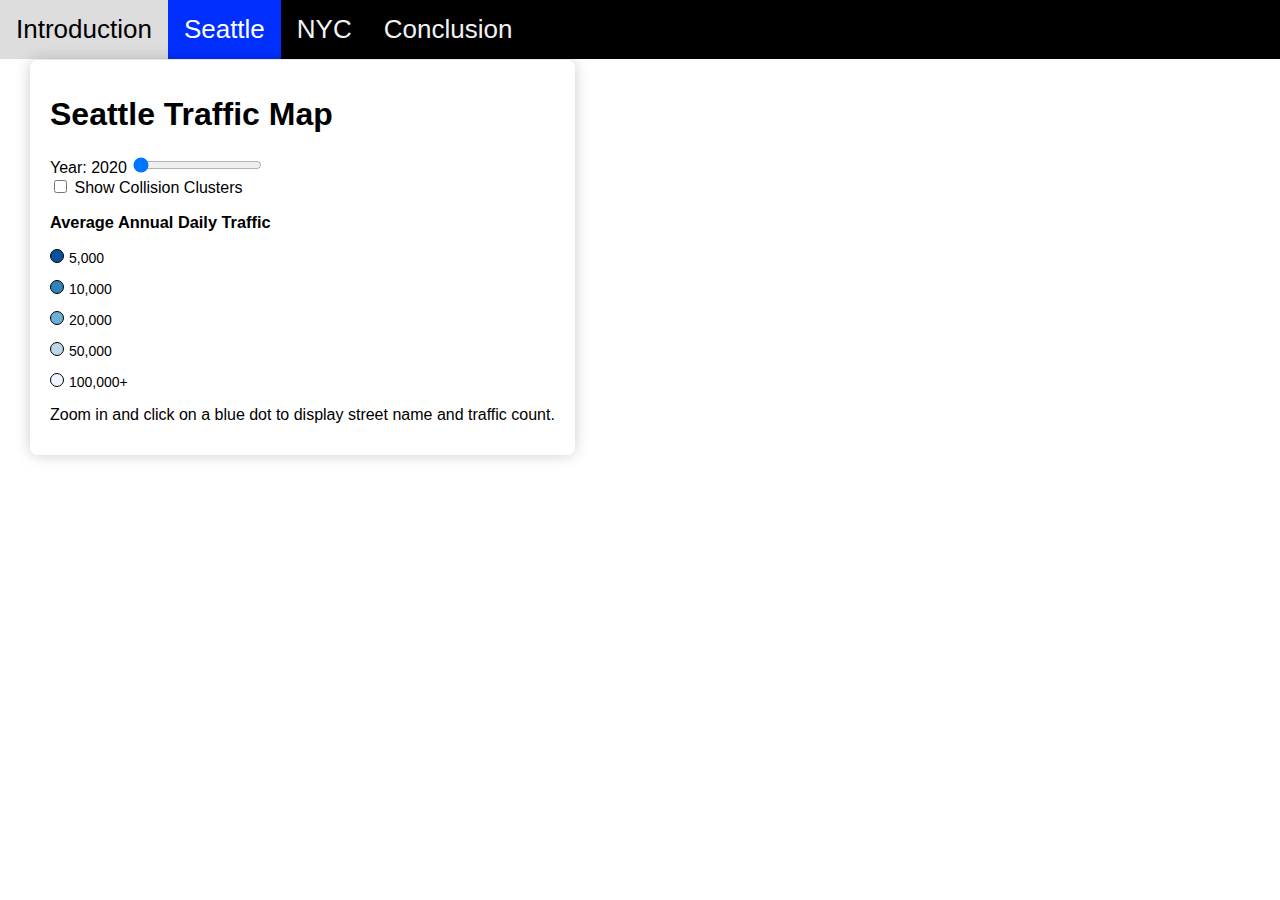
<file: index.html>
<!DOCTYPE html>
<html lang="en-US">
<head>
    <meta charset="utf-8">
    <meta name="viewport" content="width=device-width, initial-scale=1.0">
    <title>Seattle Traffic Project</title>
    <link rel="icon" type="image/png" href="assets/Traffic_Project_Favicon.png">
    <link href="https://api.mapbox.com/mapbox-gl-js/v3.10.0/mapbox-gl.css" rel="stylesheet">
    <script src="https://api.mapbox.com/mapbox-gl-js/v3.10.0/mapbox-gl.js"></script>
    <link rel="stylesheet" href="css/seattle.css" />
</head>

<body>
    <!-- FOR NAVIGATION -->
    <div class="topnav" id="myTopnav">
        <a href="intro.html">Introduction</a>
        <a class="active" href="index.html">Seattle</a>
        <a href="nyc.html">NYC</a>
        <a href="conclusion.html">Conclusion</a>
        <!-- "Hamburger menu" / "Bar icon" to toggle the navigation links -->
        <a href="javascript:void(0);" class="icon">
            <i class="fa fa-bars"></i>
        </a>
    </div>
    <!-- END OF NAVIGATION -->
    <div id="map"></div>
    <div id="controls">
        <h1>Seattle Traffic Map</h1>
        <label for="yearSlider">Year: <span id="active-year">2020</span></label>
        <input id="yearSlider" type="range" min="2020" max="2023" step="1" value="2020">
        <div>
            <input type="checkbox" id="toggleCrashLayer">
            <label for="toggleCrashLayer">Show Collision Clusters</label>
        </div>
        <div id="legend">
            <h3>Average Annual Daily Traffic</h3>
            <p><span class="legend-key" style="background: rgb(8,81,156);"></span>5,000</p>
            <p><span class="legend-key" style="background: rgb(49,130,189);"></span>10,000</p>
            <p><span class="legend-key" style="background: rgb(107,174,214);"></span>20,000</p>
            <p><span class="legend-key" style="background: rgb(189,215,231);"></span>50,000</p>
            <p><span class="legend-key" style="background: rgb(239,243,255);"></span>100,000+</p>
        </div>
        <p>Zoom in and click on a blue dot to display street name and traffic count.</p>
        <div id="chart"></div>
    </div>
    <script src="js/seattle.js"></script>
</body>
</html>
</file>
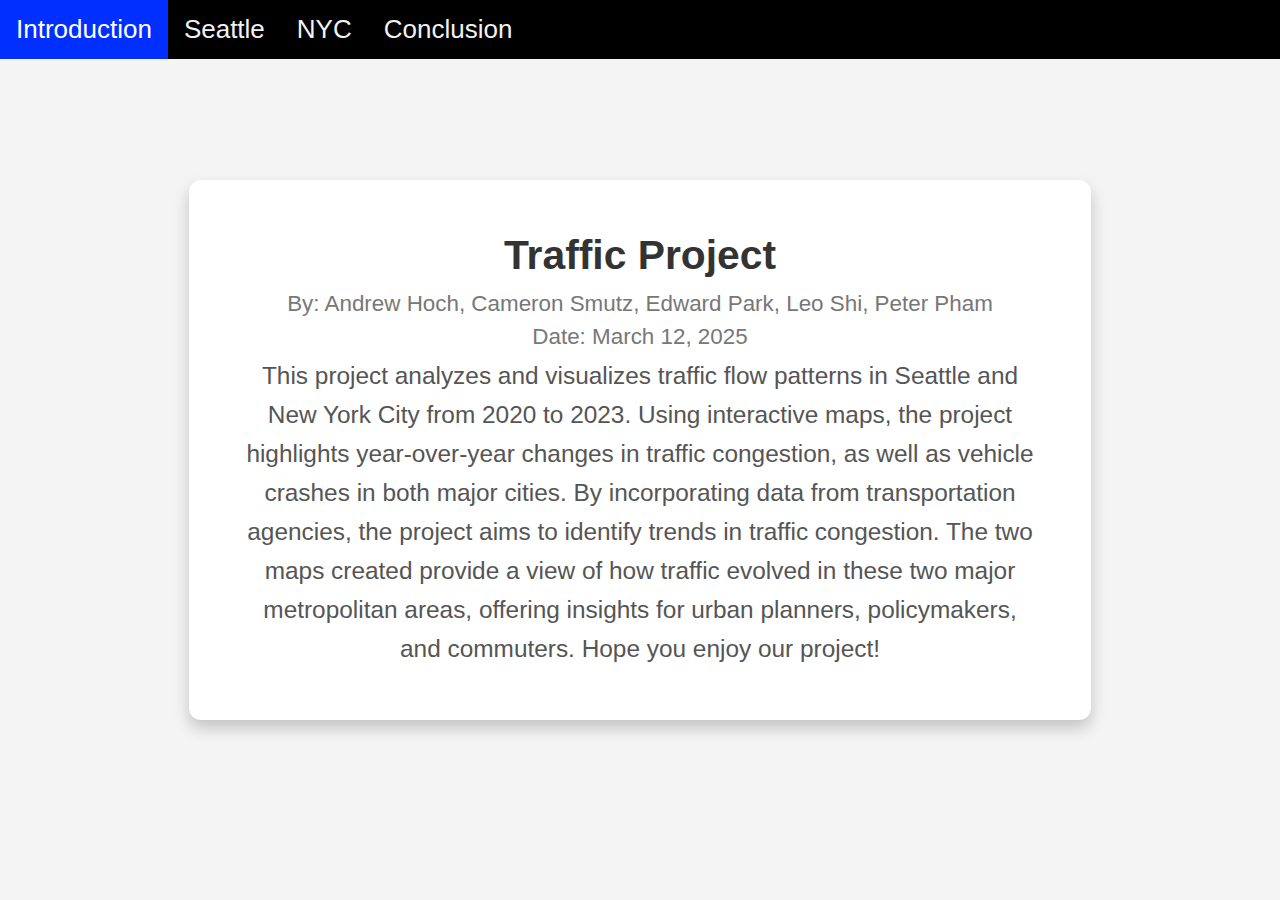
<file: intro.html>
<!DOCTYPE html>
<html lang="en">
<head>
    <meta charset="UTF-8">
    <meta name="viewport" content="width=device-width, initial-scale=1.0">
    <title>Project Description</title>
    <style>
        /* Reset and base styling */
        * {
            margin: 0;
            padding: 0;
            box-sizing: border-box;
            font-family: Arial, sans-serif;
        }

        body {
            background-color: #f4f4f4;
            height: 100vh;
            margin: 0;
            display: flex;
            justify-content: center;
            align-items: center;
            flex-direction: column;
        }

        /* Navigation bar styling */
        .topnav {
            background-color: rgb(0, 0, 0);
            overflow: hidden;
            position: fixed;
            width: 100%;
            top: 0;
            z-index: 1;
        }

        /* Navigation links */
        .topnav a {
            float: left;
            display: block;
            color: #f2f2f2;
            text-align: center;
            padding: 14px 16px;
            text-decoration: none;
            font-size: 26px;
        }

        /* Hover effect for links */
        .topnav a:hover {
            background-color: #ddd;
            color: black;
        }

        /* Active link styling */
        .topnav a.active {
            background-color: #002fff;
            color: white;
        }

        /* Responsive icon styling */
        .topnav .icon {
            display: none;
        }

        /* Project card styling */
        .project-card {
            background-color: #fff;
            border-radius: 12px;
            box-shadow: 0 8px 16px rgba(0, 0, 0, 0.2);
            padding: 4vw;
            max-width: 90vw;
            margin: 100px auto;
            text-align: center;
        }

        .project-title {
            font-size: calc(28px + 1vw);
            margin-bottom: 1vw;
            color: #333;
        }

        .project-author, .project-date {
            font-size: calc(16px + 0.5vw);
            color: #777;
            margin-bottom: 0.5vw;
        }

        .project-description {
            font-size: calc(18px + 0.5vw);
            color: #555;
            line-height: 1.6;
            max-width: 800px;
            margin: 0 auto;
        }

        /* Responsive styling for smaller screens */
        @media screen and (max-width: 800px) {
            .topnav a:not(.active) {
                display: none;
            }

            .topnav a.icon {
                float: right;
                display: block;
            }

            .topnav.responsive {
                position: relative;
            }

            .topnav.responsive a.icon {
                position: absolute;
                right: 0;
                top: 0;
            }

            .topnav.responsive a {
                float: none;
                display: block;
                text-align: left;
            }

            .project-card {
                padding: 6vw;
                margin: 120px auto;
            }

            .project-title {
                font-size: 24px;
            }

            .project-author, .project-date, .project-description {
                font-size: 16px;
            }
        }
    </style>
</head>
<body>
    <!-- Navigation bar -->
    <div class="topnav" id="myTopnav">
        <a class="active" href="introduction.html">Introduction</a>
        <a href="index.html">Seattle</a>
        <a href="nyc.html">NYC</a>
        <a href="conclusion.html">Conclusion</a>
        <!-- Hamburger menu icon -->
        <a href="javascript:void(0);" class="icon" onclick="responsive_control()">
            &#9776;
        </a>
    </div>

    <!-- Project description card -->
    <div class="project-card">
        <h2 class="project-title">Traffic Project</h2>
        <p class="project-author">By: Andrew Hoch, Cameron Smutz, Edward Park, Leo Shi, Peter Pham</p>
        <p class="project-date">Date: March 12, 2025</p>
        <p class="project-description">
            This project analyzes and visualizes traffic flow patterns in Seattle and New York City from 2020 to 2023. Using interactive maps, the project highlights year-over-year changes in traffic congestion, as well as vehicle crashes in both major cities. By incorporating data from transportation agencies, the project aims to identify trends in traffic congestion. The two maps created provide a view of how traffic evolved in these two major metropolitan areas, offering insights for urban planners, policymakers, and commuters. Hope you enjoy our project!
        </p>
    </div>

    <!-- JavaScript for responsive navigation -->
    <script>
        function responsive_control() {
            var x = document.getElementById("myTopnav");
            if (x.className === "topnav") {
                x.className += " responsive";
            } else {
                x.className = "topnav";
            }
        }
    </script>
</body>
</html>
</file>
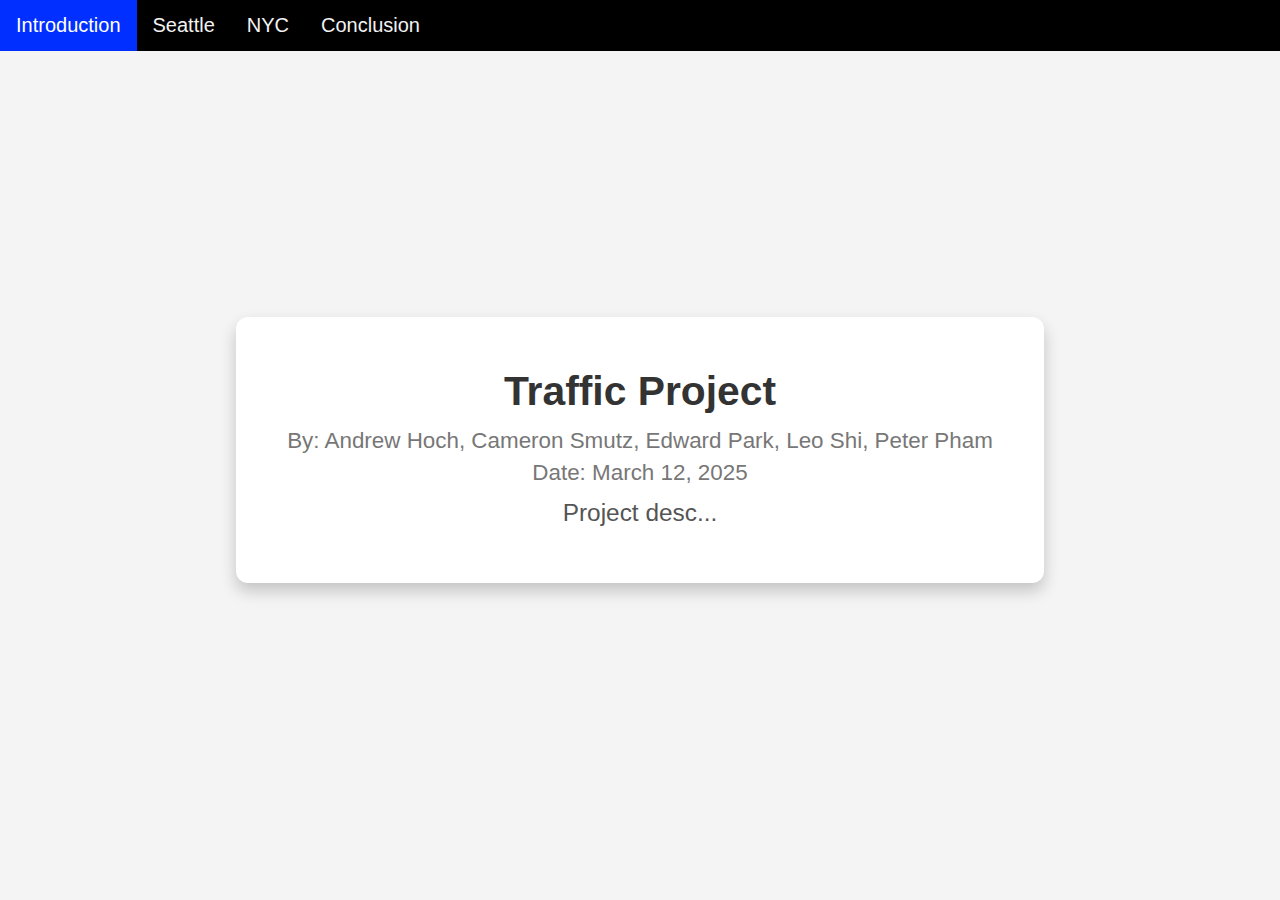
<file: introduction.html>
<!DOCTYPE html>
<html lang="en">
<head>
    <meta charset="UTF-8">
    <meta name="viewport" content="width=device-width, initial-scale=1.0">
    <title>Project Description</title>
    <style>
        /* Reset and base styling */
        * {
            margin: 0;
            padding: 0;
            box-sizing: border-box;
            font-family: Arial, sans-serif;
        }

        body {
            background-color: #f4f4f4;
            height: 100vh;
            margin: 0;
            display: flex;
            justify-content: center;
            align-items: center;
            flex-direction: column;
        }

        /* Navigation bar styling */
        .topnav {
            background-color: rgb(0, 0, 0);
            overflow: hidden;
            position: fixed;
            width: 100%;
            top: 0;
            z-index: 1;
        }

        /* Navigation links */
        .topnav a {
            float: left;
            display: block;
            color: #f2f2f2;
            text-align: center;
            padding: 14px 16px;
            text-decoration: none;
            font-size: 20px;
        }

        /* Hover effect for links */
        .topnav a:hover {
            background-color: #ddd;
            color: black;
        }

        /* Active link styling */
        .topnav a.active {
            background-color: #002fff;
            color: white;
        }

        /* Responsive icon styling */
        .topnav .icon {
            display: none;
        }

        /* Project card styling */
        .project-card {
            background-color: #fff;
            border-radius: 12px;
            box-shadow: 0 8px 16px rgba(0, 0, 0, 0.2);
            padding: 4vw;
            max-width: 90vw;
            margin: 100px auto;
            text-align: center;
        }

        .project-title {
            font-size: calc(28px + 1vw);
            margin-bottom: 1vw;
            color: #333;
        }

        .project-author, .project-date {
            font-size: calc(16px + 0.5vw);
            color: #777;
            margin-bottom: 0.5vw;
        }

        .project-description {
            font-size: calc(18px + 0.5vw);
            color: #555;
            line-height: 1.6;
            max-width: 800px;
            margin: 0 auto;
        }

        /* Responsive styling for smaller screens */
        @media screen and (max-width: 800px) {
            .topnav a:not(.active) {
                display: none;
            }

            .topnav a.icon {
                float: right;
                display: block;
            }

            .topnav.responsive {
                position: relative;
            }

            .topnav.responsive a.icon {
                position: absolute;
                right: 0;
                top: 0;
            }

            .topnav.responsive a {
                float: none;
                display: block;
                text-align: left;
            }

            .project-card {
                padding: 6vw;
                margin: 120px auto;
            }

            .project-title {
                font-size: 24px;
            }

            .project-author, .project-date, .project-description {
                font-size: 16px;
            }
        }
    </style>
</head>
<body>
    <!-- Navigation bar -->
    <div class="topnav" id="myTopnav">
        <a class="active" href="introduction.html">Introduction</a>
        <a href="index.html">Seattle</a>
        <a href="nyc.html">NYC</a>
        <a href="conclusion.html">Conclusion</a>
        <!-- Hamburger menu icon -->
        <a href="javascript:void(0);" class="icon" onclick="responsive_control()">
            &#9776;
        </a>
    </div>

    <!-- Project description card -->
    <div class="project-card">
        <h2 class="project-title">Traffic Project</h2>
        <p class="project-author">By: Andrew Hoch, Cameron Smutz, Edward Park, Leo Shi, Peter Pham</p>
        <p class="project-date">Date: March 12, 2025</p>
        <p class="project-description">
            Project desc...
        </p>
    </div>

    <!-- JavaScript for responsive navigation -->
    <script>
        function responsive_control() {
            var x = document.getElementById("myTopnav");
            if (x.className === "topnav") {
                x.className += " responsive";
            } else {
                x.className = "topnav";
            }
        }
    </script>
</body>
</html>
</file>
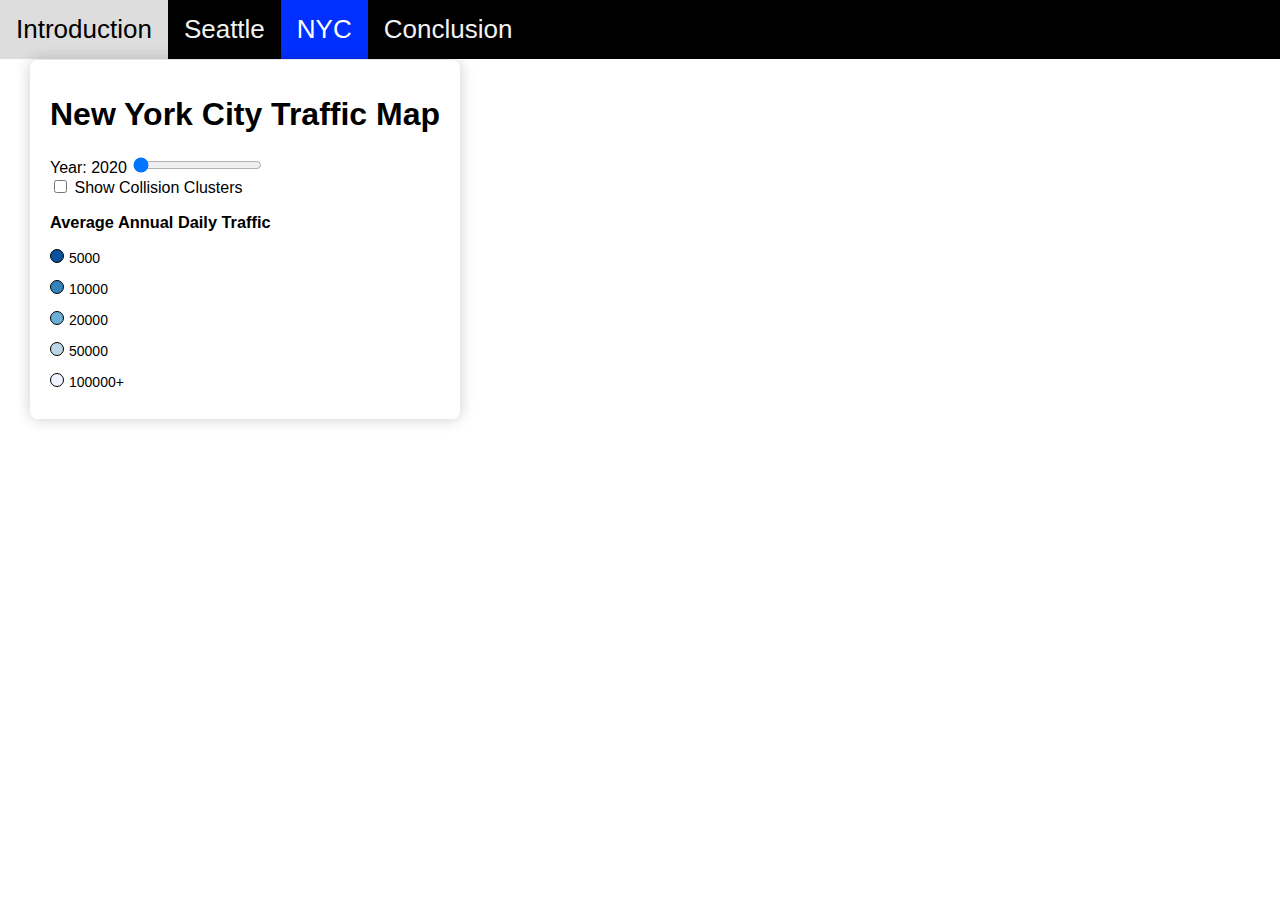
<file: nyc.html>
<!DOCTYPE html>
<html lang="en-US">
<head>
    <meta charset="utf-8">
    <meta name="viewport" content="width=device-width, initial-scale=1.0">
    <title>New York City Traffic Map</title>
    <link rel="icon" type="image/png" href="assets/Traffic_Project_Favicon.png">
    <link href="https://api.mapbox.com/mapbox-gl-js/v2.5.0/mapbox-gl.css" rel="stylesheet">
    <script src="https://api.mapbox.com/mapbox-gl-js/v2.5.0/mapbox-gl.js"></script>
    <link href="https://cdnjs.cloudflare.com/ajax/libs/font-awesome/5.15.4/css/all.min.css" rel="stylesheet">
    <style>
        /* NAVIGATION STYLING */
        .topnav {
          background-color: rgb(0, 0, 0);
          overflow: hidden;
        }

        .topnav a {
          float: left;
          display: block;
          color: #f2f2f2;
          text-align: center;
          padding: 14px 16px;
          text-decoration: none;
          font-size: 26px;
        }

        .topnav a:hover {
          background-color: #ddd;
          color: black;
        }

        .topnav a.active {
          background-color: #002fff;
          color: white;
        }

        .topnav .icon {
          display: none;
        }

        .topnav.responsive {
            position: relative;
        }

        .topnav.responsive a.icon {
            position: absolute;
            right: 0;
            top: 0;
        }

        .topnav.responsive a {
            float: none;
            display: block;
            text-align: left;
        }

        body, html {
            margin: 0;
            padding: 0;
            height: 100%;
            font-family: 'Helvetica Neue', Helvetica, Arial, sans-serif;
        }

        #map {
            position: absolute;
            top: 50px;
            bottom: 0;
            width: 100%;
        }

        #controls {
            position: absolute;
            top: 60px;
            left: 30px;
            background: rgba(255, 255, 255, 0.9);
            padding: 15px 20px;
            border-radius: 8px;
            box-shadow: 0 0 15px rgba(0, 0, 0, 0.2);
        }

        #legend {
            margin-top: 15px;
            font-size: 14px;
        }

        .legend-key {
            display: inline-block;
            width: 12px;
            height: 12px;
            margin-right: 5px;
            border-radius: 50%;
            border: 1px solid black;
        }

        .blue-dot {
            background: #0000FF;
        }
    </style>
</head>
<body>
    <div class="topnav" id="myTopnav">
        <a href="intro.html">Introduction</a>
        <a href="index.html">Seattle</a>
        <a class="active" href="nyc.html">NYC</a>
        <a href="conclusion.html">Conclusion</a>
        <a href="javascript:void(0);" class="icon">
            <i class="fa fa-bars"></i>
        </a>
    </div>
    <div id="map"></div>
    <div id="controls">
        <h1>New York City Traffic Map</h1>
        <label for="yearSlider">Year: <span id="active-year">2020</span></label>
        <input id="yearSlider" type="range" min="2020" max="2023" step="1" value="2020">
        <div>
            <input type="checkbox" id="toggleCrashLayer">
            <label for="toggleCrashLayer">Show Collision Clusters</label>
        </div>
        <div id="legend">
            <h3>Average Annual Daily Traffic</h3>
            <p><span class="legend-key" style="background: rgb(8,81,156);"></span>5000</p>
            <p><span class="legend-key" style="background: rgb(49,130,189);"></span>10000</p>
            <p><span class="legend-key" style="background: rgb(107,174,214);"></span>20000</p>
            <p><span class="legend-key" style="background: rgb(189,215,231);"></span>50000</p>
            <p><span class="legend-key" style="background: rgb(239,243,255);"></span>100000+</p>
        </div>
    </div>
    <script>
    mapboxgl.accessToken = 'pk.eyJ1IjoiZWR3YXJkcDciLCJhIjoiY2xzZjZhZnYwMGdrbDJpcXB6MzZsN2lzbSJ9.o11htKQkTmOqa1HNdhtenQ';

    let icon = document.getElementsByClassName("icon")[0];
    icon.addEventListener('click', responsive_control);

    function responsive_control() {
        let x = document.getElementById("myTopnav");
        if (x.className === "topnav") {
            x.className += " responsive";
        } else {
            x.className = "topnav";
        }
    }

    const map = new mapboxgl.Map({
        container: 'map',
        style: 'mapbox://styles/mapbox/dark-v11',
        center: [-74.006, 40.7128],
        zoom: 10
    });

    const collisionGeojsonFiles = {
        2020: 'assets/nyc_crashes_2020_minimized.geojson',
        2021: 'assets/nyc_crashes_2021_minimized.geojson',
        2022: 'assets/nyc_crashes_2022_minimized.geojson',
        2023: 'assets/nyc_crashes_2023_minimized.geojson'
    };

    const trafficGeojsonFiles = {
        2020: 'assets/NYC_Traffic_minimized.geojson',
        2021: 'assets/NYC_Traffic_minimized.geojson',
        2022: 'assets/NYC_Traffic_minimized.geojson',
        2023: 'assets/NYC_Traffic_minimized.geojson'
    };

    const loadGeoJSON = async (file) => {
        const response = await fetch(file + "?t=" + new Date().getTime());
        return await response.json();
    };

    const updateTrafficLayer = async (year) => {
        const trafficData = await loadGeoJSON(trafficGeojsonFiles[year]);

        if (map.getLayer('traffic-symbols')) map.removeLayer('traffic-symbols');
        if (map.getLayer('traffic-point')) map.removeLayer('traffic-point');
        if (map.getSource('traffic-points')) map.removeSource('traffic-points');

        map.addSource('traffic-points', {
            type: 'geojson',
            data: trafficData
        });

        map.addLayer({
            id: 'traffic-symbols',
            type: 'heatmap',
            source: 'traffic-points',
            maxzoom: 15,
            paint: {
                'heatmap-weight': [
                    'interpolate',
                    ['linear'],
                    ['to-number', ['get', `AADT_${year}`]],
                    1, 0,
                    5000, 0.2, 
                    10000, 0.4, 
                    20000, 0.6,
                    50000, 0.8,
                    100000, 1
                ],
                'heatmap-intensity': [
                    'interpolate',
                    ['linear'],
                    ['zoom'],
                    11, 1,
                    15, 3
                ],
                'heatmap-color': [
                    'interpolate',
                    ['linear'],
                    ['heatmap-density'],
                    0, 'rgba(8,81,156,0)',
                    0.2, 'rgb(8,81,156)',
                    0.4, 'rgb(49,130,189)',
                    0.6, 'rgb(107,174,214)',
                    0.8, 'rgb(189,215,231)',
                    1, 'rgb(239,243,255)'
                ],
                'heatmap-radius': [
                    'interpolate',
                    ['linear'],
                    ['zoom'],
                    10, 11,
                    18, 25
                ],
                'heatmap-opacity': {
                    default: 1,
                    stops: [
                        [14, 1],
                        [15, 0]
                    ]
                }
            }
        });
    };

    const updateMap = async (year) => {
        const collisionData = await loadGeoJSON(collisionGeojsonFiles[year]);

        if (map.getLayer('collision-cluster')) map.removeLayer('collision-cluster');
        if (map.getLayer('collision-count')) map.removeLayer('collision-count');
        if (map.getLayer('collision-points')) map.removeLayer('collision-points');
        if (map.getSource('collision-points')) map.removeSource('collision-points');

        map.addSource('collision-points', {
            type: 'geojson',
            data: collisionData,
            cluster: true,
            clusterMaxZoom: 14,
            clusterRadius: 50
        });

        map.addLayer({
            id: 'collision-cluster',
            type: 'circle',
            source: 'collision-points',
            filter: ['has', 'point_count'],
            paint: {
                'circle-color': [
                    'step',
                    ['get', 'point_count'],
                    '#51bbd6', 100,
                    '#f1f075', 1000,
                    '#f28cb1'
                ],
                'circle-radius': [
                    'step',
                    ['get', 'point_count'],
                    15, 10,
                    20, 30,
                    25
                ],
                'circle-opacity': 0.5
            }
        });

        map.addLayer({
            id: 'collision-count',
            type: 'symbol',
            source: 'collision-points',
            filter: ['has', 'point_count'],
            layout: {
                'text-field': '{point_count_abbreviated}',
                'text-font': ['DIN Offc Pro Medium', 'Arial Unicode MS Bold'],
                'text-size': 12
            },
            paint: {
                'text-color': '#000'
            }
        });

        map.addLayer({
            id: 'collision-points',
            type: 'circle',
            source: 'collision-points',
            filter: ['!', ['has', 'point_count']],
            paint: {
                'circle-radius': 5,
                'circle-color': '#0000FF'
            }
        });

        // Check the current state of the toggle and apply visibility
        const isCrashLayerVisible = document.getElementById('toggleCrashLayer').checked;
        const visibility = isCrashLayerVisible ? 'visible' : 'none';
        map.setLayoutProperty('collision-cluster', 'visibility', visibility);
        map.setLayoutProperty('collision-count', 'visibility', visibility);
        map.setLayoutProperty('collision-points', 'visibility', visibility);
    };

    document.getElementById('yearSlider').addEventListener('input', (event) => {
        const year = event.target.value;
        document.getElementById('active-year').textContent = year;
        updateMap(year);
        updateTrafficLayer(year);

        // Apply the crash layer visibility based on the checkbox after year change
        const isCrashLayerVisible = document.getElementById('toggleCrashLayer').checked;
        const visibility = isCrashLayerVisible ? 'visible' : 'none';
        map.setLayoutProperty('collision-cluster', 'visibility', visibility);
        map.setLayoutProperty('collision-count', 'visibility', visibility);
        map.setLayoutProperty('collision-points', 'visibility', visibility);
    });

    document.getElementById('toggleCrashLayer').addEventListener('change', (event) => {
        const visibility = event.target.checked ? 'visible' : 'none';
        map.setLayoutProperty('collision-cluster', 'visibility', visibility);
        map.setLayoutProperty('collision-count', 'visibility', visibility);
        map.setLayoutProperty('collision-points', 'visibility', visibility);
    });

    // Initialize the map with 2020 data
    updateMap(2020);
    updateTrafficLayer(2020);
</script>
</body>
</html>
</file>
<file: css/seattle.css>
.topnav {
          background-color: rgb(0, 0, 0);
          overflow: hidden;
        }

        .topnav a {
          float: left;
          display: block;
          color: #f2f2f2;
          text-align: center;
          padding: 14px 16px;
          text-decoration: none;
          font-size: 26px;
        }

        .topnav a:hover {
          background-color: #ddd;
          color: black;
        }

        .topnav a.active {
          background-color: #002fff;
          color: white;
        }

        .topnav .icon {
          display: none;
        }

        .topnav.responsive {
            position: relative;
        }

        .topnav.responsive a.icon {
            position: absolute;
            right: 0;
            top: 0;
        }

        .topnav.responsive a {
            float: none;
            display: block;
            text-align: left;
        }

        body, html {
            margin: 0;
            padding: 0;
            height: 100%;
            font-family: 'Helvetica Neue', Helvetica, Arial, sans-serif;
        }

        #map {
            position: absolute;
            top: 50px;
            bottom: 0;
            width: 100%;
        }

        #controls {
            position: absolute;
            top: 60px;
            left: 30px;
            background: rgba(255, 255, 255, 0.9);
            padding: 15px 20px;
            border-radius: 8px;
            box-shadow: 0 0 15px rgba(0, 0, 0, 0.2);
        }

        #legend {
            margin-top: 15px;
            font-size: 14px;
        }

        .legend-key {
            display: inline-block;
            width: 12px;
            height: 12px;
            margin-right: 5px;
            border-radius: 50%;
            border: 1px solid black;
        }

        .blue-dot {
            background: #0000FF;
        }
          
        #chart {
            margin-top: 15px; /* Add some margin above the chart */
            width: 100%; /* Ensure the chart takes the full width of the container */
        }
</file>
